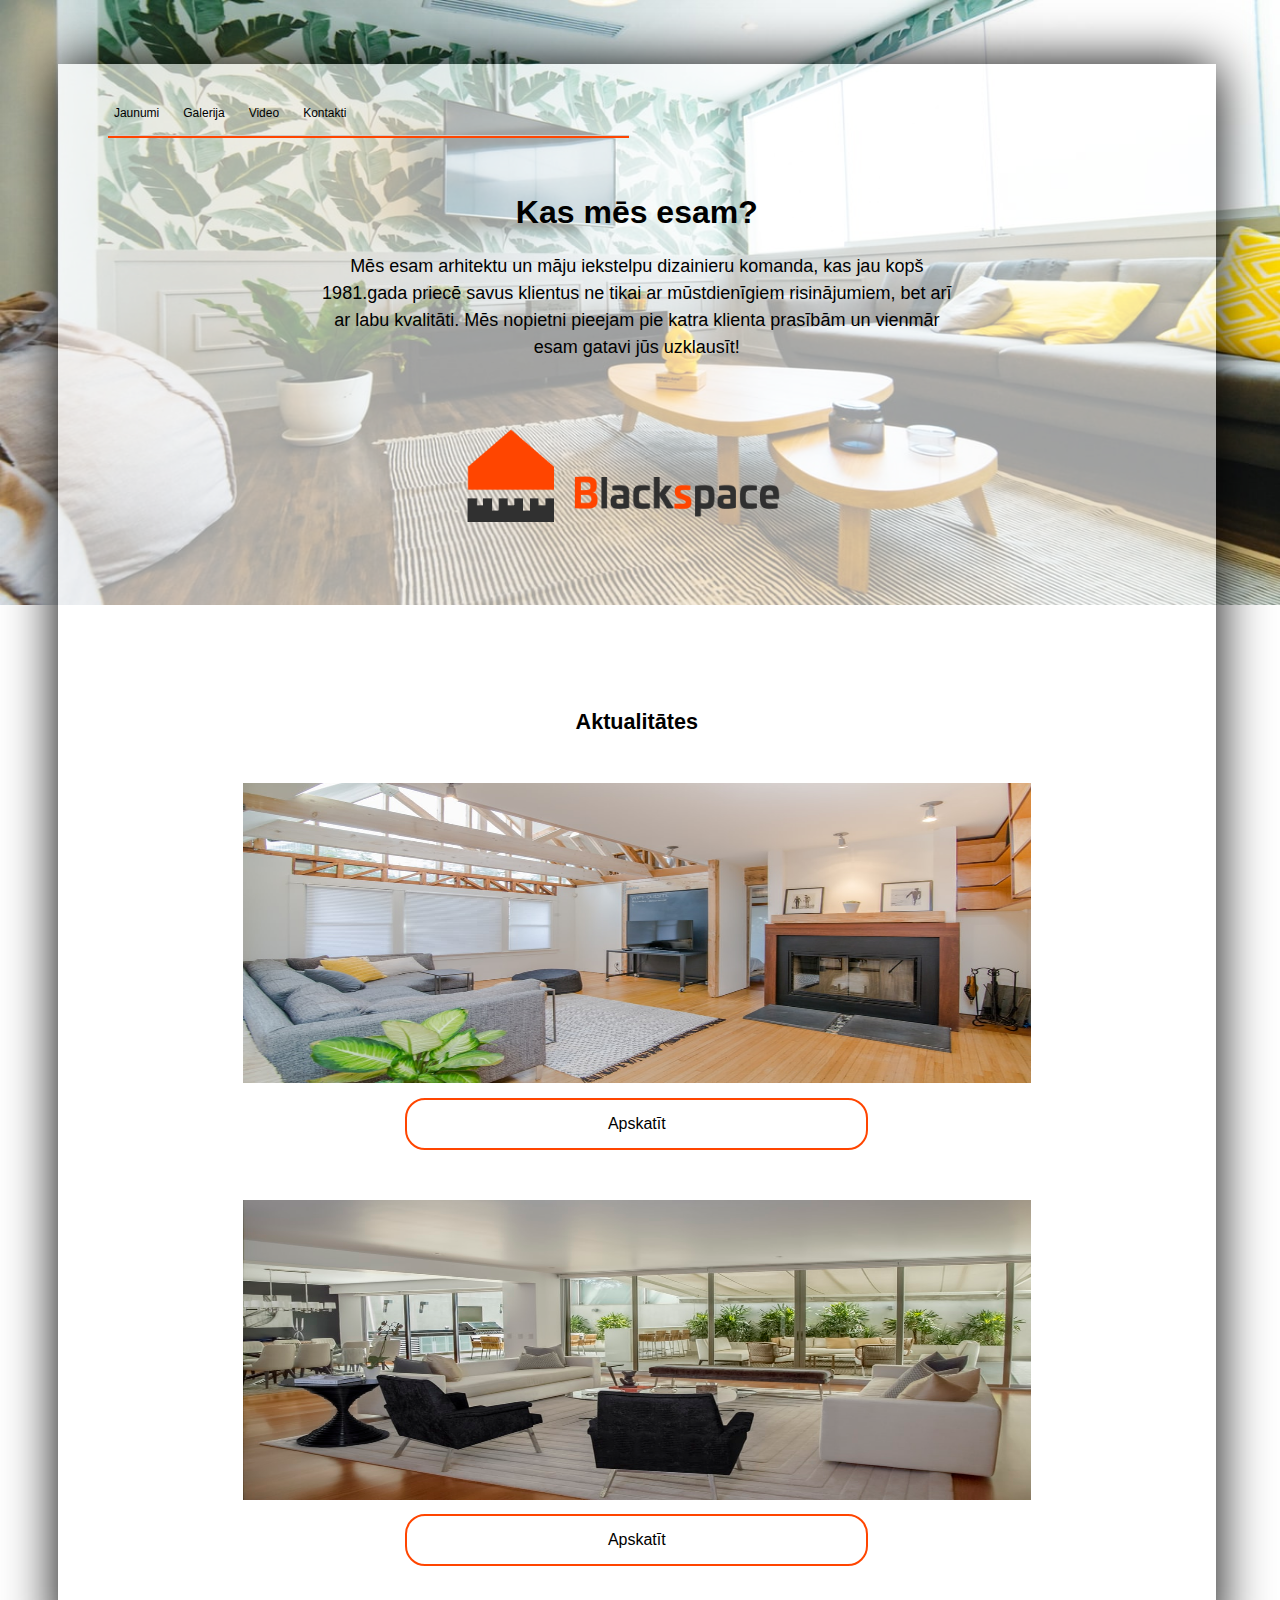
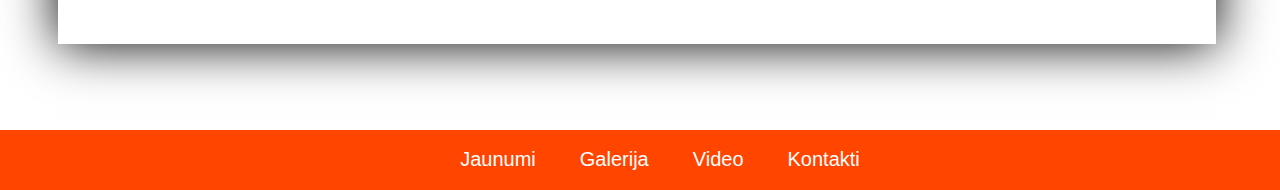
<file: index.html>
<!DOCTYPE html>
<html lang="en">
<head>
    <meta charset="UTF-8">
    <title>Kontakti</title>
    <meta name="viewport" content="width=device-width, initial-scale=1.0">

    <link rel="stylesheet" href="css/style.css">
    <link rel="stylesheet" href="./css/reset.css">

    <style>
       main{
            height: 1790px;
        }

        .centerBox{
            height: 1580px;
        }

        .bootomMenu{
            margin-top: 1730px;
        }

    </style>
</head>
<body>
    <main>
        <div class="manuBackground">
            <img  src="images/background.jfif" alt="ERROR" >
        </div>

        <div class="centerBox">
            <div class="menu">
                <ul>
                    <li><a href="index.html" class="active">Jaunumi</a></li>
                    <li><a href="galerija.html" class="active">Galerija</a></li>
                    <li><a href="video.html" class="menu_link">Video</a></li>
                    <li><a href="kontakti.html" class="active">Kontakti</a></li>
                </ul>

                <hr>

                <h1>Kas mēs esam?</h1>

                <p>Mēs esam arhitektu un māju iekstelpu dizainieru komanda,
                    kas jau kopš 1981.gada  priecē savus klientus ne tikai ar mūstdienīgiem risinājumiem, bet arī ar labu kvalitāti. Mēs nopietni pieejam
                    pie katra klienta prasībām un vienmār esam gatavi jūs uzklausīt!
                </p>


                <img class ="logoBanner" src="./images/logo2.png" alt="logo2">


                <h2>Aktualitātes</h2>
                <img  class="imgManu" src="images/background3.jfif" alt="ERROR"  >
                <button class="button button1" onclick="window.location.href='apskate1.html'">Apskatīt</button>

                <img  class="imgManu" src="images/background4.jfif" alt="ERROR"  >
                <button class="button button1" onclick="window.location.href='apskate2.html'">Apskatīt</button>

            </div>
        </div>

        <footer class="bootomMenu">
            <ul>
                <li><a href="index.html" class="active">Jaunumi</a></li>
                <li><a href="galerija.html" class="active">Galerija</a></li>
                <li><a href="video.html" class="menu_link">Video</a></li>
                <li><a href="kontakti.html" class="active">Kontakti</a></li>
            </ul>
        </footer>
    </main>
</body>
</html>
</file>
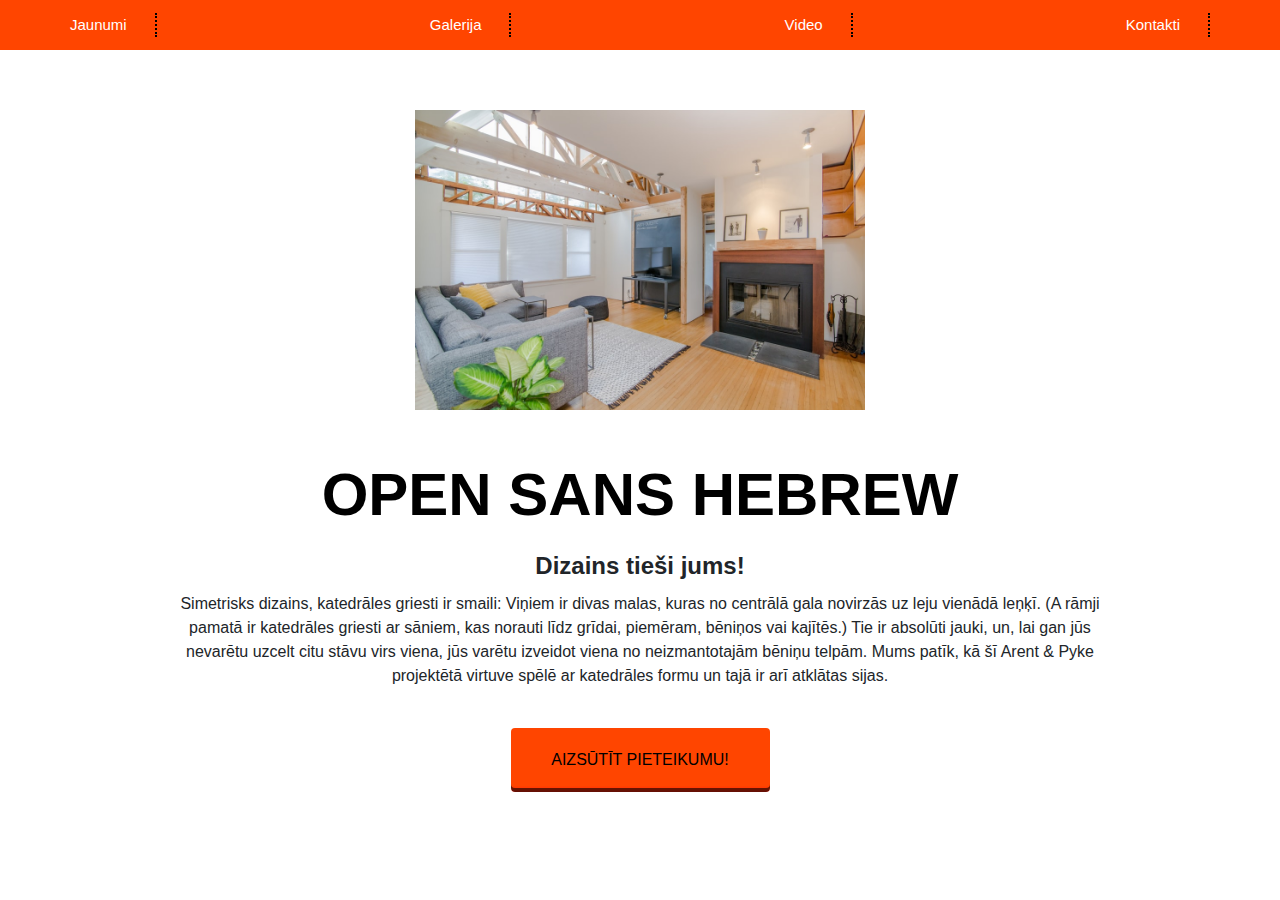
<file: apskate1.html>
<!doctype html>
<html lang="en">
<head>
    <meta charset="utf-8">
    <meta name="viewport" content="width=device-width, initial-scale=1.0">
    <link rel="stylesheet" href="css/bootstrap-reboot.min.css">
    <link rel="stylesheet" href="css/bootstrap-grid.min.css">
    <link rel="stylesheet" href="css/style.css">

    <title>apskate</title>
</head>
<body>
    <header>
        <nav>
            <div class="container"></div>
            <ul class="menu2">
                <li class="menu_item"><a href="index.html" class="menu_link">Jaunumi</a></li>
                <li class="menu_item"><a href="galerija.html" class="menu_link">Galerija</a></li>
                <li class="menu_item"><a href="video.html" class="menu_link">Video</a></li>
                <li class="menu_item"><a href="kontakti.html" class="menu_link">Kontakti</a></li>
            </ul>
        </nav>

    </header>


    <section class="promo">
        <div class="container">
            <div class="row">
                <div class="col-md-10 offset-md-1">
                    <img src="images/background3.jfif" alt="bilde par izveleto">
                </div>
                <div class="col-md-10 offset-md-1">
                    <h1 class="promo_header">Open Sans Hebrew</h1>
                    <h2 class="promo_subheader">Dizains tieši jums!</h2>
                    <div class="promo_descr">
                        Simetrisks dizains, katedrāles griesti ir smaili: Viņiem ir divas malas, kuras no centrālā gala novirzās uz leju vienādā leņķī.
                        (A rāmji pamatā ir katedrāles griesti ar sāniem, kas norauti līdz grīdai, piemēram, bēniņos vai kajītēs.)
                        Tie ir absolūti jauki, un, lai gan jūs nevarētu uzcelt citu stāvu virs viena, jūs varētu izveidot viena no neizmantotajām bēniņu telpām.
                        Mums patīk, kā šī Arent & Pyke projektētā virtuve spēlē ar katedrāles formu un tajā ir arī atklātas sijas.
                    </div>
                    <button class="promo_btn">AIZSŪTĪT PIETEIKUMU!</button>
                </div>
            </div>
        </div>
    </section>
</body>
</html>
</file>
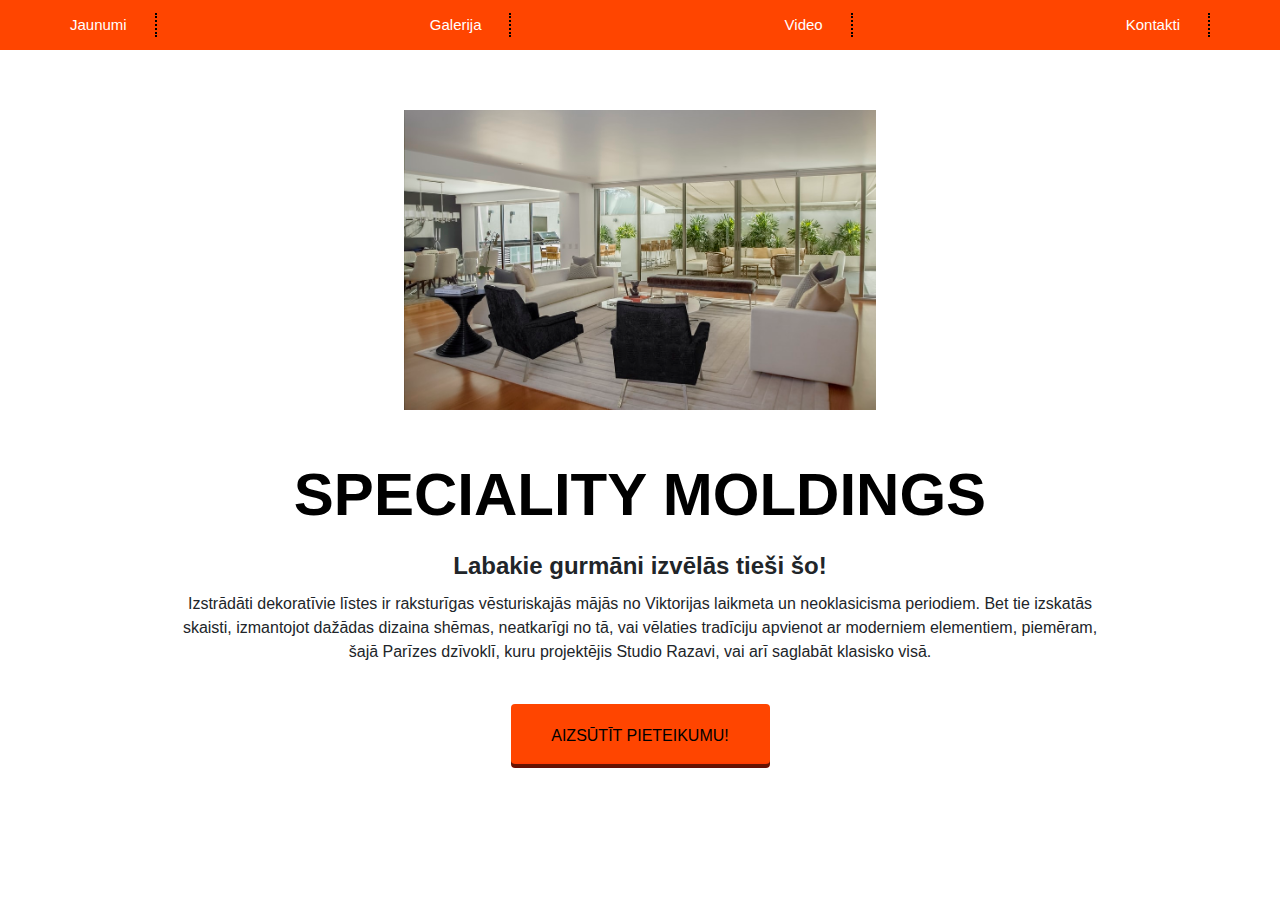
<file: apskate2.html>
<!doctype html>
<html lang="en">
<head>
    <meta charset="utf-8">
    <meta name="viewport" content="width=device-width, initial-scale=1.0">
    <link rel="stylesheet" href="css/bootstrap-reboot.min.css">
    <link rel="stylesheet" href="css/bootstrap-grid.min.css">
    <link rel="stylesheet" href="css/style.css">

    <title>apskate</title>
</head>
<body>
<header>
    <nav>
        <div class="container"></div>
        <ul class="menu2">
            <li class="menu_item"><a href="index.html" class="menu_link">Jaunumi</a></li>
            <li class="menu_item"><a href="galerija.html" class="menu_link">Galerija</a></li>
            <li class="menu_item"><a href="video.html" class="menu_link">Video</a></li>
            <li class="menu_item"><a href="kontakti.html" class="menu_link">Kontakti</a></li>
        </ul>
    </nav>

</header>


<section class="promo">
    <div class="container">
        <div class="row">
            <div class="col-md-10 offset-md-1">
                <img src="images/background4.jfif" alt="bilde par izveleto">
            </div>
            <div class="col-md-10 offset-md-1">
                <h1 class="promo_header">Speciality Moldings</h1>
                <h2 class="promo_subheader">Labakie gurmāni izvēlās tieši šo!</h2>
                <div class="promo_descr">
                    Izstrādāti dekoratīvie līstes ir raksturīgas vēsturiskajās mājās no Viktorijas laikmeta un neoklasicisma periodiem.
                    Bet tie izskatās skaisti, izmantojot dažādas dizaina shēmas, neatkarīgi no tā,
                    vai vēlaties tradīciju apvienot ar moderniem elementiem, piemēram,
                    šajā Parīzes dzīvoklī, kuru projektējis Studio Razavi, vai arī saglabāt klasisko visā.
                </div>
                <button class="promo_btn">AIZSŪTĪT PIETEIKUMU!</button>
            </div>
        </div>
    </div>
</section>
</body>
</html>
</file>
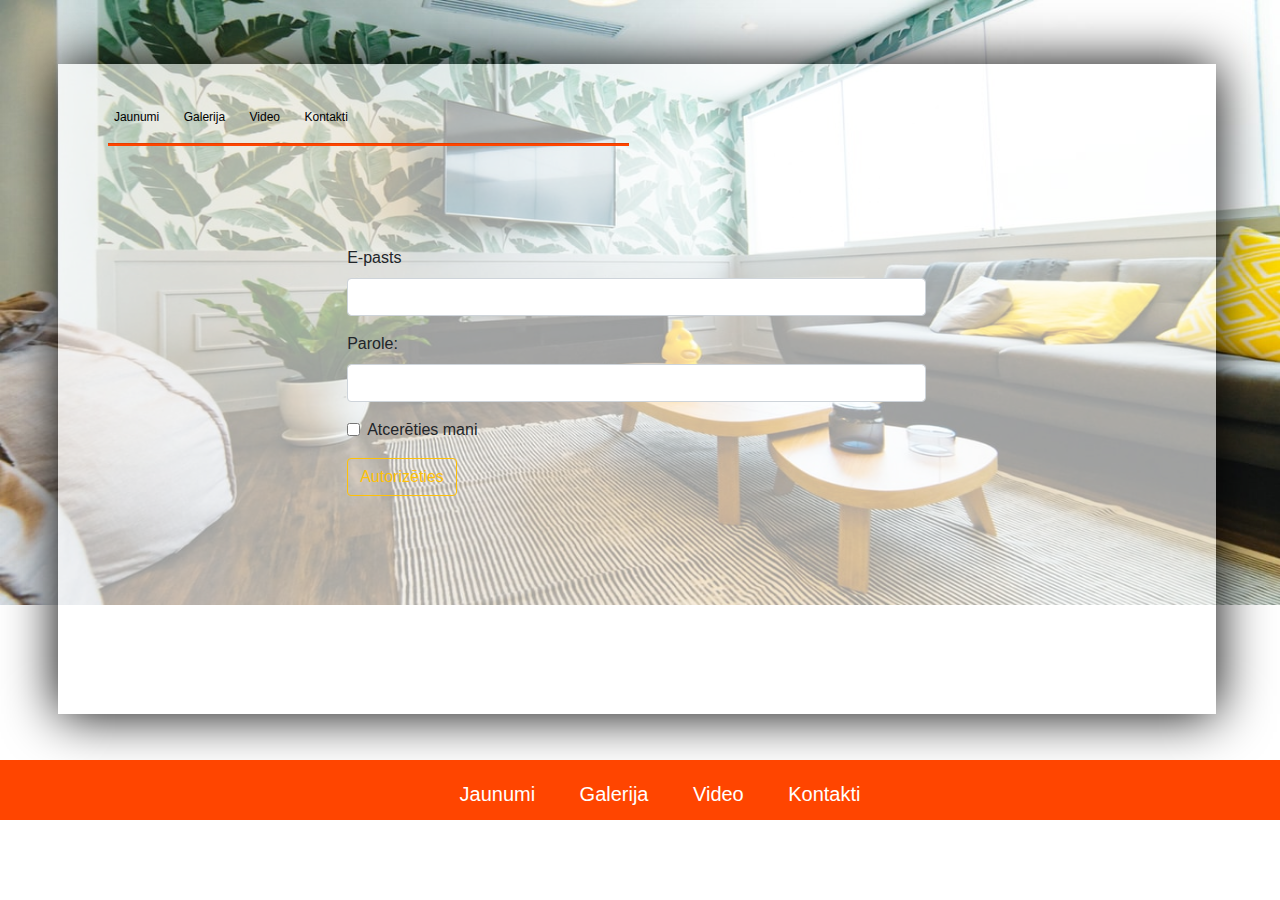
<file: autorizeties.html>
<!DOCTYPE html>
<html lang="en">
<head>
    <meta charset="UTF-8">
    <title>Galerija</title>
    <link rel="stylesheet" href="./css/reset.css">
    <link rel="stylesheet" href="css/swiper.min.css">
    <link rel="stylesheet" href="css/style.css">
    <link rel="stylesheet" href="https://stackpath.bootstrapcdn.com/bootstrap/4.4.1/css/bootstrap.min.css" integrity="sha384-Vkoo8x4CGsO3+Hhxv8T/Q5PaXtkKtu6ug5TOeNV6gBiFeWPGFN9MuhOf23Q9Ifjh" crossorigin="anonymous">
    <meta name="viewport" content="width=device-width, initial-scale=1.0">
    <style>
        main{
            height: 800px;
        }

        .centerBox{
            height: 650px;
        }

        .bootomMenu{
            margin-top: 760px;
        }
    </style>
</head>
<body>
    <main>
        <div class="manuBackground">
            <img  src="images/background.jfif" alt="ERROR" >
        </div>

        <div class="centerBox">
            <div class="menu">
                <ul>
                    <li><a href="index.html" class="active">Jaunumi</a></li>
                    <li><a href="galerija.html" class="active">Galerija</a></li>
                    <li><a href="video.html" class="menu_link">Video</a></li>
                    <li><a href="kontakti.html" class="active">Kontakti</a></li>
                </ul>

                <hr>

                <form class="form-center">
                    <div class="form-group izmers">
                        <label for="exampleInputEmail1">E-pasts</label>
                        <input type="email" class="form-control" id="exampleInputEmail1" aria-describedby="emailHelp">
                    </div>
                    <div class="form-group izmers">
                        <label for="exampleInputPassword1">Parole:</label>
                        <input type="password" class="form-control" id="exampleInputPassword1">
                    </div>
                    <div class="form-group form-check ">
                        <input type="checkbox" class="form-check-input" id="exampleCheck1">
                        <label class="form-check-label" for="exampleCheck1">Atcerēties mani</label>
                    </div>
                    <button type="submit" class="btn btn-outline-warning lbut">Autorizēties</button>
                </form>

            </div>
        </div>

        <footer class="bootomMenu">
            <ul>
                <li><a href="index.html" class="active">Jaunumi</a></li>
                <li><a href="galerija.html" class="active">Galerija</a></li>
                <li><a href="video.html" class="menu_link">Video</a></li>
                <li><a href="kontakti.html" class="active">Kontakti</a></li>
            </ul>
        </footer>
    </main>

    <script src="https://code.jquery.com/jquery-3.4.1.slim.min.js" integrity="sha384-J6qa4849blE2+poT4WnyKhv5vZF5SrPo0iEjwBvKU7imGFAV0wwj1yYfoRSJoZ+n" crossorigin="anonymous"></script>
    <script src="https://cdn.jsdelivr.net/npm/popper.js@1.16.0/dist/umd/popper.min.js" integrity="sha384-Q6E9RHvbIyZFJoft+2mJbHaEWldlvI9IOYy5n3zV9zzTtmI3UksdQRVvoxMfooAo" crossorigin="anonymous"></script>
    <script src="https://stackpath.bootstrapcdn.com/bootstrap/4.4.1/js/bootstrap.min.js" integrity="sha384-wfSDF2E50Y2D1uUdj0O3uMBJnjuUD4Ih7YwaYd1iqfktj0Uod8GCExl3Og8ifwB6" crossorigin="anonymous"></script>

</body>
</html>
</file>
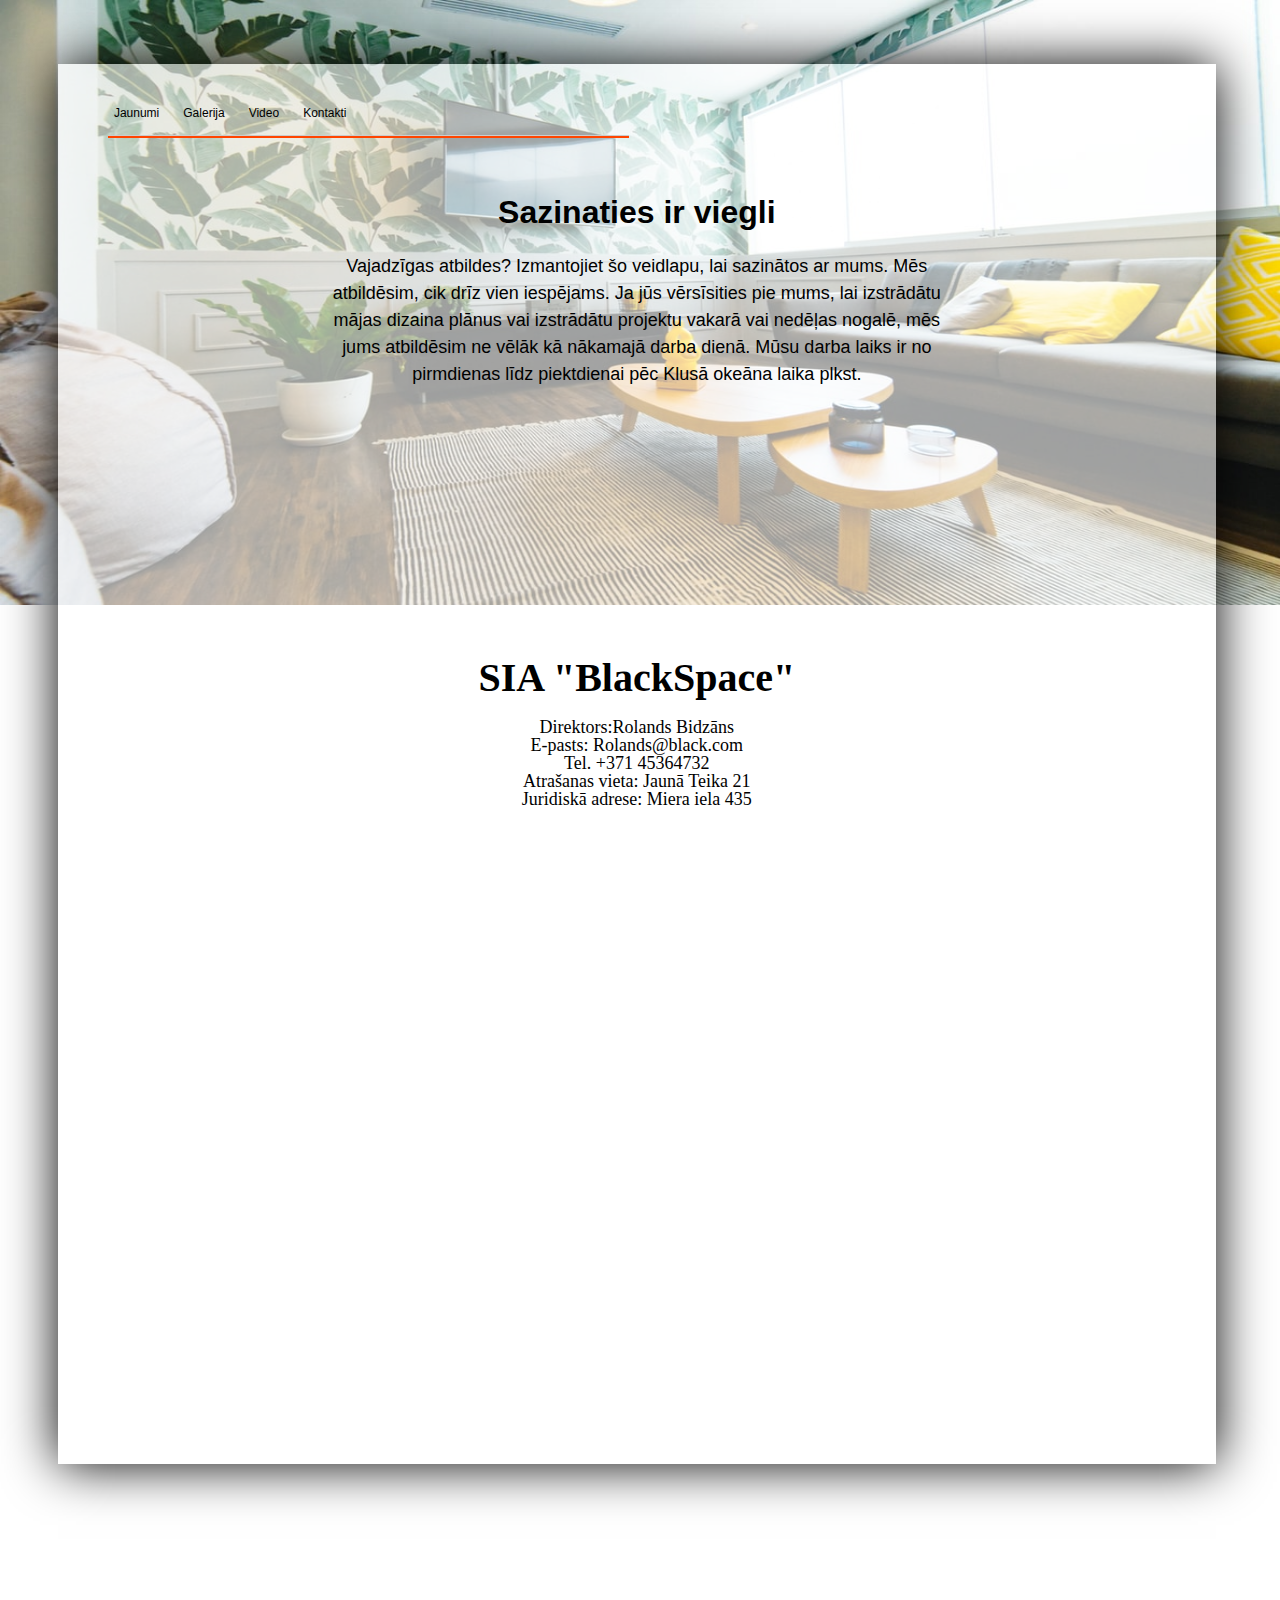
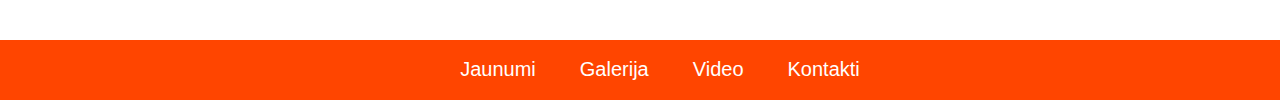
<file: kontakti.html>
<!DOCTYPE html>
<html lang="en">
<head>
    <meta charset="UTF-8">
    <title>Kontakti</title>
    <meta name="viewport" content="width=device-width, initial-scale=1.0">
    <link rel="stylesheet" href="css/style.css">
    <link rel="stylesheet" href="./css/reset.css">
    <style>
        main{
            height: 1700px;
        }

        .centerBox{
            height: 1400px;
        }

        .bootomMenu{
            margin-top: 1640px;
        }
    </style>
</head>
<body>
    <main>
        <div class="manuBackground">
            <img  src="images/background.jfif" alt="ERROR" >
        </div>

        <div class="centerBox">
            <div class="menu">
                <ul>
                    <li><a href="index.html" class="active">Jaunumi</a></li>
                    <li><a href="galerija.html" class="active">Galerija</a></li>
                    <li><a href="video.html" class="menu_link">Video</a></li>
                    <li><a href="kontakti.html" class="active">Kontakti</a></li>
                </ul>

                <hr>

                <h1>Sazinaties ir viegli</h1>

                <p>Vajadzīgas atbildes? Izmantojiet šo veidlapu, lai sazinātos ar mums. Mēs atbildēsim, cik drīz vien iespējams.
                    Ja jūs vērsīsities pie mums, lai izstrādātu mājas dizaina plānus vai izstrādātu projektu vakarā vai nedēļas nogalē,
                    mēs jums atbildēsim ne vēlāk
                    kā nākamajā darba dienā. Mūsu darba laiks ir no pirmdienas līdz piektdienai pēc Klusā okeāna laika plkst.
                </p>

            </div>


            <div class="cont_container">
                <div class="info_contact">
                    <h3>SIA "BlackSpace"</h3>
                    <p>Direktors:Rolands Bidzāns</p>
                    <p>E-pasts: Rolands@black.com</p>
                    <p>Tel. +371 45364732</p>
                    <p>Atrašanas vieta: Jaunā Teika 21</p>
                    <p>Juridiskā adrese: Miera iela 435</p>
                </div>
                <p><iframe src="https://www.google.com/maps/embed?pb=!1m18!1m12!1m3!1d4348.783936013832!2d24.164710224381757!3d56.97634718203821!2m3!1f0!2f0!3f0!3m2!1i1024!2i768!4f13.1!3m3!1m2!1s0x46eece57ab60633f%3A0xf3a7f4484f5813aa!2sJaun%C4%81%20Teika!5e0!3m2!1sen!2slv!4v1585476774307!5m2!1sen!2slv"
                           width="50%" height="500"  allowfullscreen="" aria-hidden="false" tabindex="0" class="map"></iframe></p>
            </div>
        </div>

        <footer class="bootomMenu">
            <ul>
                <li><a href="index.html" class="active">Jaunumi</a></li>
                <li><a href="galerija.html" class="active">Galerija</a></li>
                <li><a href="video.html" class="menu_link">Video</a></li>
                <li><a href="kontakti.html" class="active">Kontakti</a></li>
            </ul>
        </footer>
    </main>

</body>
</html>
</file>
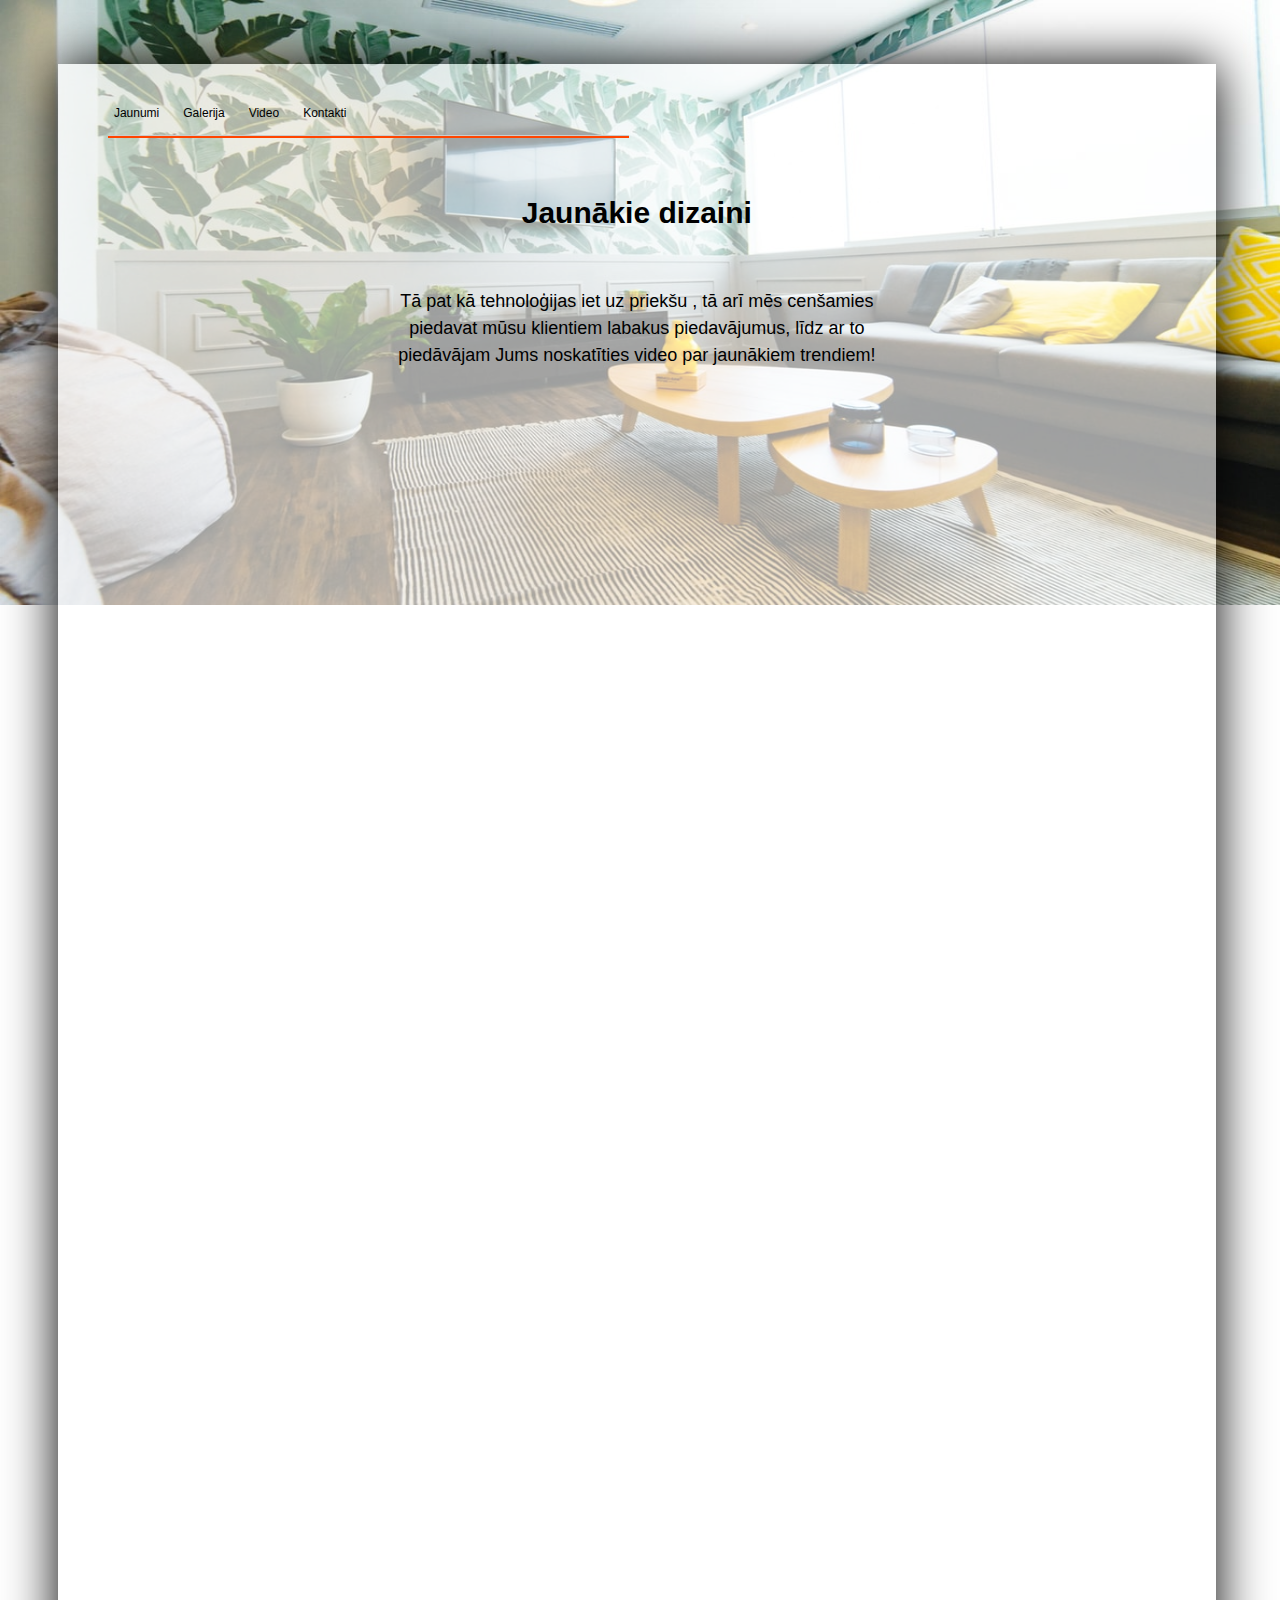
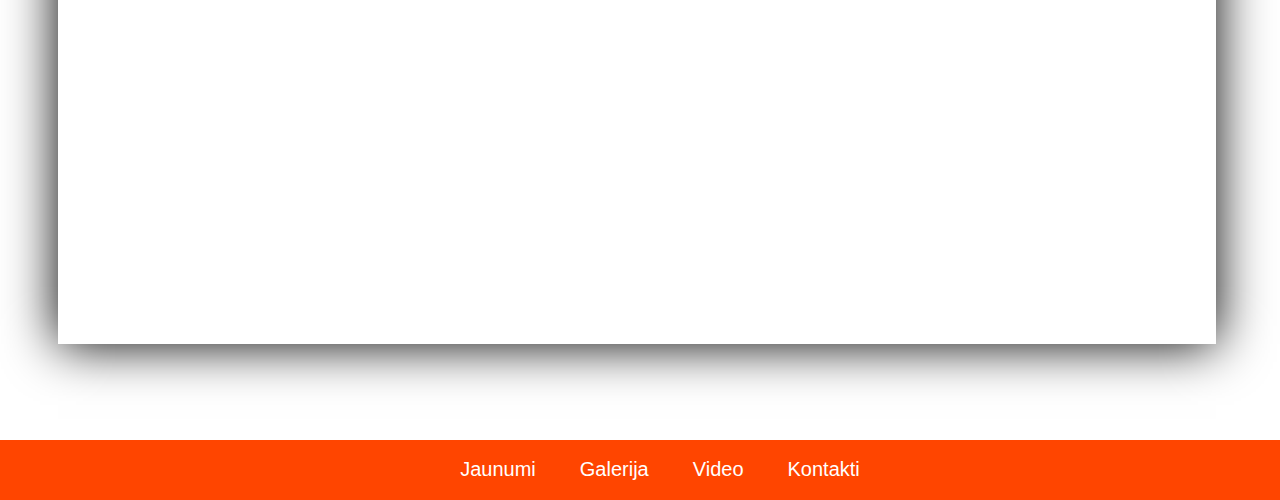
<file: video.html>
<!DOCTYPE html>
<html lang="en">
<head>
    <meta charset="UTF-8">
    <title>Kontakti</title>
    <meta name="viewport" content="width=device-width, initial-scale=1.0">

    <link rel="stylesheet" href="css/style.css">
    <link rel="stylesheet" href="./css/reset.css">

    <style>
        main{
            height: 2100px;
        }

        .centerBox{
            height: 1880px;
        }

        .bootomMenu{
            margin-top: 2040px;
        }

    </style>
</head>
<body>
<main>
    <div class="manuBackground">
        <img  src="images/background.jfif" alt="ERROR" >
    </div>

    <div class="col-md-10 offset-md-1">
        <div class="centerBox">
            <div class="menu">
                <ul>
                    <li><a href="index.html" class="active">Jaunumi</a></li>
                    <li><a href="galerija.html" class="active">Galerija</a></li>
                    <li><a href="video.html" class="menu_link">Video</a></li>
                    <li><a href="kontakti.html" class="active">Kontakti</a></li>
                </ul>

                <hr>

                <div class="iframe_container">
                    <h1>Jaunākie dizaini</h1>
                    <p>Tā pat kā tehnoloģijas iet uz priekšu , tā arī mēs cenšamies piedavat mūsu klientiem labakus piedavājumus, līdz
                        ar to piedāvājam Jums noskatīties video par jaunākiem trendiem!</p>
                </div>

                <div class="iframe_container">
                    <iframe width="560" height="315" src="https://www.youtube.com/embed/oyA7Ucnmje4"  allow="accelerometer; autoplay;
                    encrypted-media; gyroscope; picture-in-picture" allowfullscreen></iframe>
                </div>

                <div class="iframe_container">
                    <iframe width="560" height="315" src="https://www.youtube.com/embed/pYAXsbsFBC8"  allow="accelerometer;
                     autoplay; encrypted-media; gyroscope; picture-in-picture" allowfullscreen></iframe>
                </div>

                <div class="iframe_container">
                    <iframe width="560" height="315" src="https://www.youtube.com/embed/gC8ec_y6ewg"  allow="accelerometer; autoplay; encrypted-media;
                     gyroscope; picture-in-picture" allowfullscreen></iframe>
                </div>
            </div>
        </div>
    </div>

    <footer class="bootomMenu">
        <ul>
            <li><a href="index.html" class="active">Jaunumi</a></li>
            <li><a href="galerija.html" class="active">Galerija</a></li>
            <li><a href="video.html" class="menu_link">Video</a></li>
            <li><a href="kontakti.html" class="active">Kontakti</a></li>
        </ul>
    </footer>
</main>
</body>
</html>
</file>
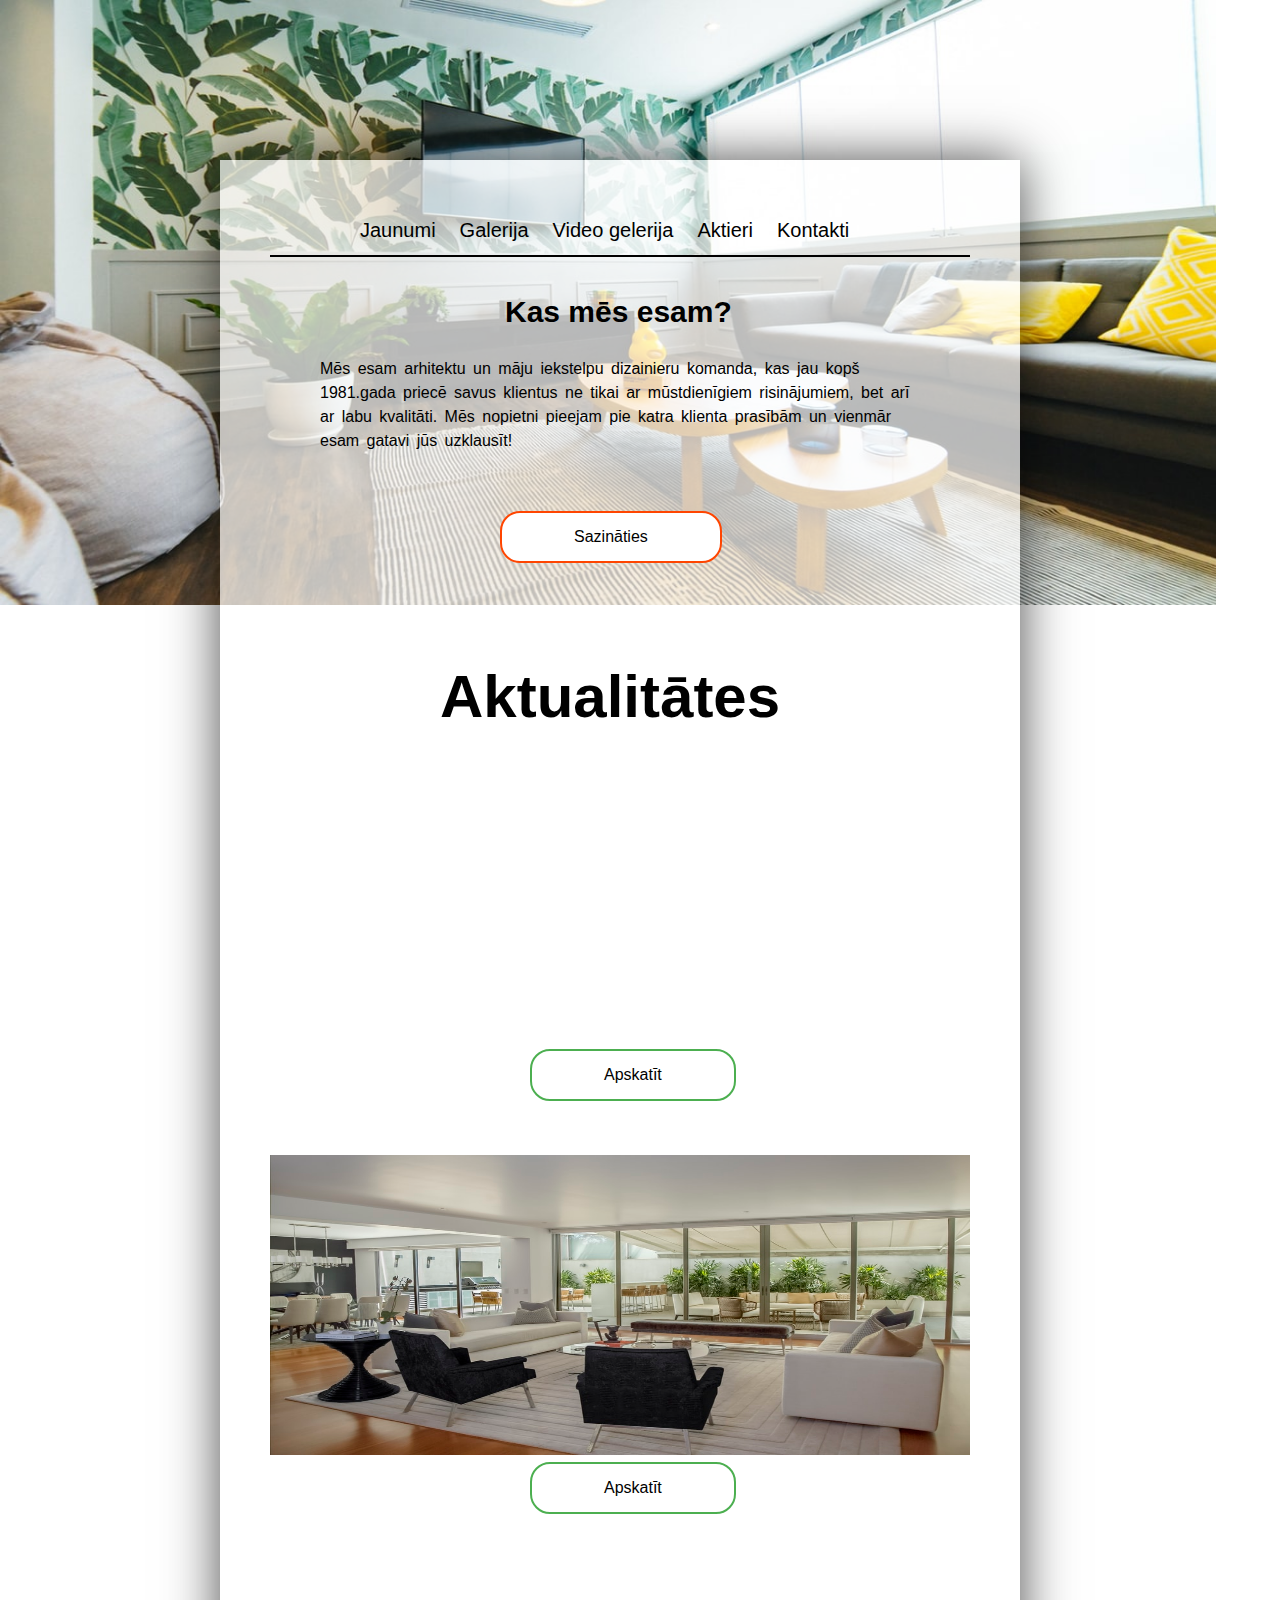
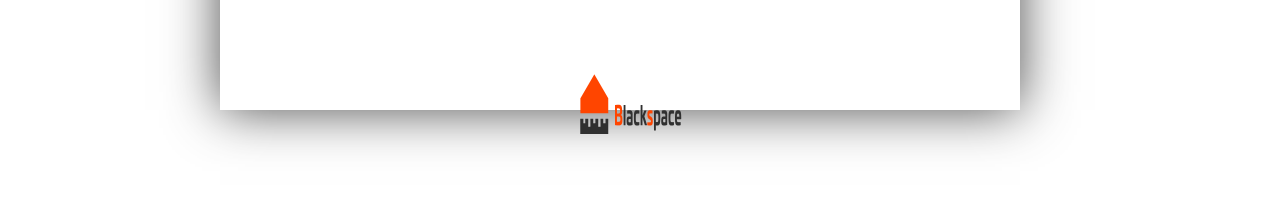
<file: videoGalerija.html>
<!DOCTYPE html>
<html lang="en">
<head>

    <meta charset="UTF-8">
    <title>VideoGalerija</title>
    <link rel="stylesheet" href="./css/style2.css">
    <link rel="stylesheet" href="./css/reset.css">
</head>
<body>
<div class="mainBox">

    <div class="manuBackground">
        <img  src="./images/background.jfif" alt="ERROR" height="605px" width="1216" >
    </div>

    <div class="underManuBackground"></div>

    <div class="centerManu"></div>

    <img class ="logobBanner" src="./images/logo2.png" alt="paris">

    <div class="menu">
        <ul>
            <li><a href="index.html" class="active">Jaunumi</a></li>
            <li><a href="galerija.html" class="active">Galerija</a></li>
            <li><a href="galerija.html" class="active">Video gelerija</a></li>
            <li><a href="aktieri.html" class="active">Aktieri</a></li>
            <li><a href="kontakti.html" class="active">Kontakti</a></li>
        </ul>
        <div class="line"></div>

        <h2>Kas mēs esam?</h2>

        <div class="teksts">
            <p>Mēs esam arhitektu un māju iekstelpu dizainieru komanda,
                kas jau kopš 1981.gada  priecē savus klientus ne tikai ar mūstdienīgiem risinājumiem, bet arī ar labu kvalitāti. Mēs nopietni pieejam
                pie katra klienta prasībām un vienmār esam gatavi jūs uzklausīt!
            </p>
        </div>

        <button class="button button2">Sazināties</button>


        <h1>Aktualitātes</h1>

        <iframe width="420" height="315"
                src="https://www.youtube.com/watch?v=oyA7Ucnmje4">
        </iframe>
        
        <button class="button button1">Apskatīt</button>

        <img  class="imgManu" src="images/background4.jfif" alt="ERROR"  >
        <button class="button button1">Apskatīt</button>
    </div>


</div>
</body>
</html>
</file>
<file: css/style.css>
header{
    height: 50px;
    background-color: orangered;
}

iframe{
    width:1000px ;
    height: 450px;
}

.cont_container iframe{
    width: 90%;
    display: inherit;
    margin: 0 auto;
}

.info_contact{
    text-align: center;
    margin: 270px auto 50px auto;
    width: 100%;
    height: 200px;
}


.cont_container{
    margin: 230px auto;
}

.cont_container p{
    font-size: 18px;
}

.cont_container h3{
    font-size: 40px;
    margin-bottom: 20px;

}

.iframe_container{
    width: 100%;
    height: 400px;
    text-align: center;
    margin: 20px auto;
}


.iframe_container iframe{

    width: 60%;
    height: 300px;
    text-align: center;
    margin: 60px auto 30px auto;
}
.cont_container h1{
    font-size: 60px;
    margin: auto;
}
.iframe_container h1{
    margin: 60px auto;
    font-family: Arial, Helvetica, sans-serif;
    font-size: 30px;
}


.iframe_container p{
    font-family: Arial, Helvetica, sans-serif;
    line-height: 1.5;
    font-size: 18px;
    text-space: 2px;
    text-align: center;
    margin: 5px 28%;

}

.menu2{
    display: flex;
    justify-content: space-between;
    padding: 13px 70px;
    margin: 0;
    list-style-type: none;
}

.menu2 .menu_link{
    color: #ffffff;
    font-size: 15px;
    font-weight: 300;
}

.menu2 .menu_item{
    border-right: 2px dotted black;
    padding-right: 28px;
}

.subheader{
    height: 84px;
    background-color: rgba(255, 235, 185, 0.89);
}
.row img{
    display: block;
    max-width: 900px;
    max-height: 300px;
    margin: 60px auto 40px auto;
}
.promo{
    text-align: center;
}
.promo .promo_header{
    color: black;
    font-size: 36px;
    font-weight: 700;
    text-transform: uppercase;
    font-size: 60px;
}

.promo .promo_btn{
    display: block;
    margin: 40px auto 50px auto;
    width: 259px;
    height: 64px;
    box-shadow: inset 0 -4px 0 rgba(0,0,0,0.6);
    border:none;
    border-radius: 4px;
    background-image: linear-gradient(to top, #ff230b 0%, #ff4500 10%);
}

.subheader img{
    width: 200px;
    height: 85px;
}
.swiper-container {
    margin-top: 120px;
    width: 100%;
    height: 600px;
}



.lbut{
    color: orangered;
}

.lbut:hover{
    background-color: orangered;
}

.map{
    margin-left: 20px;
    margin-top: 25%;
}

main{
    background-color: white;
    width: 1216px;
    position: relative;
}

.mgalery{
    width: 1000px;
    height: 550px;
}


.bootomMenu{
    height: 60px;
    margin-left: 0;
    background-color: orangered;
    width: 100%;
    position: absolute;
}

.bootomMenu>ul {
    margin-top: 1.5%;
    text-align: center;
    width: 100%;
}

.bootomMenu>ul>li{
    display:inline;
    position: relative;
    font-family: Arial, Helvetica, sans-serif;
    font-size: 20px;
}

.bootomMenu>ul>li>a{
    margin-left: 40px;
    color: white;
    text-decoration: none;
}

.swiper-slide {

    /* Center slide text vertically */

    display: -webkit-box;
    display: -ms-flexbox;
    display: -webkit-flex;
    display: flex;
    -webkit-box-pack: center;
    -ms-flex-pack: center;
    -webkit-justify-content: center;
    justify-content: center;
    -webkit-box-align: center;
    -ms-flex-align: center;
    -webkit-align-items: center;
    align-items: center;
}

.dropdown-item{
    background-color: red;
    display: inline;
}

.centerBox{
    width: 90.5%;
    margin-top: 5%;
    margin-left: 4.5%;
    position: absolute;
    background-color: rgba(256,256,256,0.6);
    filter: alpha(opacity=50);
    box-shadow: 0 0 50px #000;

}

.menu{
    width: 100%;
    margin-top: 0;
    margin-left: 0;
    position: relative;
}

.izmers{
    width: 500px;
}

.form-center{
    width: 700px;
    margin:100px 300px;
}

.menu>ul>li{
    display:inline;
    padding:10px ;
    position: relative;
    top:40px;
    left:4%;
    font-family: Arial, Helvetica, sans-serif;
    font-size: 20px;

}

.menu>ul>li>a{
    text-decoration: none;
    color: black;
}

.menu>h1{
    font-family: Arial, Helvetica, sans-serif;
    text-align: center;
    width: 100%;
    margin-top: 5%;
    margin-left: 0;
    font-size: 60px;
}

.menu>h2{

    font-family: Arial, Helvetica, sans-serif;
    text-align: center;
    margin-top: 10%;
    margin-left: 0;
    font-size: 30px;
}

.imgManu{
    height:300px;
    width:68%;
    margin-top: 50px;
    margin-left: 16%;
}

.button {
    display: inline-block;
    text-align: center;
    width: 40%;
    border-radius: 20px;
    color: white;
    text-decoration: none;
    font-size: 16px;
    cursor: pointer;
    transition-duration: 0.7s;
    margin-left: 30%;
}

.button1 {
    text-align: center;
    padding: 15px 72px;
    background-color: white;
    color: black;
    border: 2px solid orangered;
    margin-top: 1%;
}

.button1:hover {
    background-color: orangered; /* Green */
    color: white;
}


.button2 {
    padding: 15px 72px;
    background-color: white;
    color: black;
    border: 2px solid orangered;
    margin-top: 10%;
}

.button2:hover {
    background-color: orangered; /* Green */
    color: white;
}

.logoBanner{
    margin-left: 30%;

    width: 40%;
    position: relative;

}

.manuBackground{

    position: absolute;
    width: 1215px;
    height: 700px;
}

.manuBackground>img{
    margin: 0 0;
    height:605px;
    width: 1216px;
}

.menu>p{
    font-family: Arial, Helvetica, sans-serif;
    line-height: 1.5;
    font-size: 18px;
    text-space: 2px;
    width: 56%;
    text-align: center;
    margin-left: 22%;
    margin-top: 25px;
}



.menu hr{
    position: relative;
    margin-top: 55px;
    margin-left: 50px;
    width: 45%;
    height: 2px;
    background-color: orangered;
}

body::-webkit-scrollbar {
    width: 13px;
}

body::-webkit-scrollbar-thumb {
    background-color: orangered;
    outline: 1px solid slategrey;
}




@media only screen and (min-width: 300px){

    main{
        width: 100%;
    }

    .mgalery{
        width: 85%;
        margin-left: 8%;
    }
    .centerBox{
        margin-top: 5%;
        width: 90.5%;
    }

    .menu{
        width: 100%;
    }

    .manuBackground{
        width: 100%;
    }

    .manuBackground>img{
        width: 100%;
    }

    .menu>h2{
        margin-top: 20%;
        font-size: 135% ;
    }

    .menu>h1{
        font-size: 200%;
        margin-top: 5%;
    }

    .menu>ul>li{
        font-size: 75%;
    }

    .button{
        padding: 15px 22px;
    }

    .form-center{
        margin-left: 25%;
        width: 50%;
    }

    .izmers{
        width: 100%;
    }

}


@media only screen and (min-width: 1000px){

    main{
        width: 100%;
    }

    .centerBox{
        margin-top: 5%;
        width: 90.5%;
    }

    .menu{
        width: 100%;
    }

    .manuBackground{
        width: 100%;
    }

    .manuBackground>img{
        width: 100%;
    }

    .menu>h2{
        margin-top: 10%;
        font-size: 135% ;
    }

    .menu>h1{
        font-size: 200%;
        margin-top: 5%;
    }

    .menu>ul>li{
        font-size: 75%;
    }

    .button{
        padding: 15px 22px;
    }

    .form-center{
        margin-left: 25%;
        width: 50%;
    }


}
</file>
<file: css/style2.css>
.mainBox{
    position: relative;
    background-color: white;
    width:1216px;
    height: 1800px;
}

.menu{

    margin-top: 180px;
    margin-left: 220px;
    position: absolute;
    width: 800px;
    height: 1535px;
}

.menu>h1{
    font-family: Arial,Serif;
    margin-top: 100px;
    margin-left: 220px;
    font-size: 60px;
}

.menu>h2{

    font-family: Arial,Serif;
    margin-top: 40px;
    margin-left: 285px;
    font-size: 30px;
}

.menu>img{
    height:300px;
    width:700px;
    margin-top: 50px;
    margin-left: 50px;
}

.menu>ul>li{

    display:inline;
    padding:10px 10px 10px 10px;
    position: relative;
    top:40px;
    left:130px;
    font-family: Arial,serif;
    font-size: 20px;

}

.menu>ul>li>a{
    text-decoration: none;
    color: black;
}


.button {
    border-radius: 20px;
    color: white;
    text-align: center;
    text-decoration: none;
    display: inline-block;
    font-size: 16px;
    cursor: pointer;
    transition-duration: 0.7s;
}

.button1 {
    margin: 4px 310px;
    padding: 15px 72px;
    background-color: white;
    color: black;
    border: 2px solid #4CAF50;
}

.button1:hover {
    background-color: #4CAF50; /* Green */
    color: white;
}

.button2 {
    margin: 4px 280px;
    padding: 15px 72px;
    background-color: white;
    color: black;
    border: 2px solid orangered;
}

.button2:hover {
    background-color: orangered; /* Green */
    color: white;
}


.teksts{
    font-family: Arial,Serif;
    line-height: 1.5;
    font-size: 16px;
    word-spacing: 3px;
    margin-top: 30px;
    margin-left: 100px;
    width: 600px;
    height: 150px;
}


.logobBanner{
    border-top-left-radius: 30px;
    border-top-right-radius: 30px;
    border-bottom-left-radius: 30px;
    border-bottom-right-radius: 30px;
    position: absolute;
    margin-top: 1630px;
    margin-left: 560px;
    width: 150px;
    height: 150px;
}

.manuBackground{

    position: absolute;
    width: 1215px;
    height: 700px;

}

.underManuBackground{
    position: absolute;
    margin-top: 600px;
    width: 1215px;
    height: 600px;
}

.centerManu {
    position: absolute;
    width: 800px;
    height: 1550px;
    margin-top: 160px;
    margin-left: 220px;
    opacity: 0.7;
    background-color: white;
    filter: alpha(opacity=50);
    box-shadow: 0 0 50px #000;
}

.line{
    position: relative;
    margin-top: 55px;
    margin-left: 50px;
    width: 700px;
    height: 2px;
    background-color: black;
}

body::-webkit-scrollbar {

    width: 13px;
}

body::-webkit-scrollbar-thumb {
    background-color: green;
    outline: 1px solid slategrey;
}
</file>
